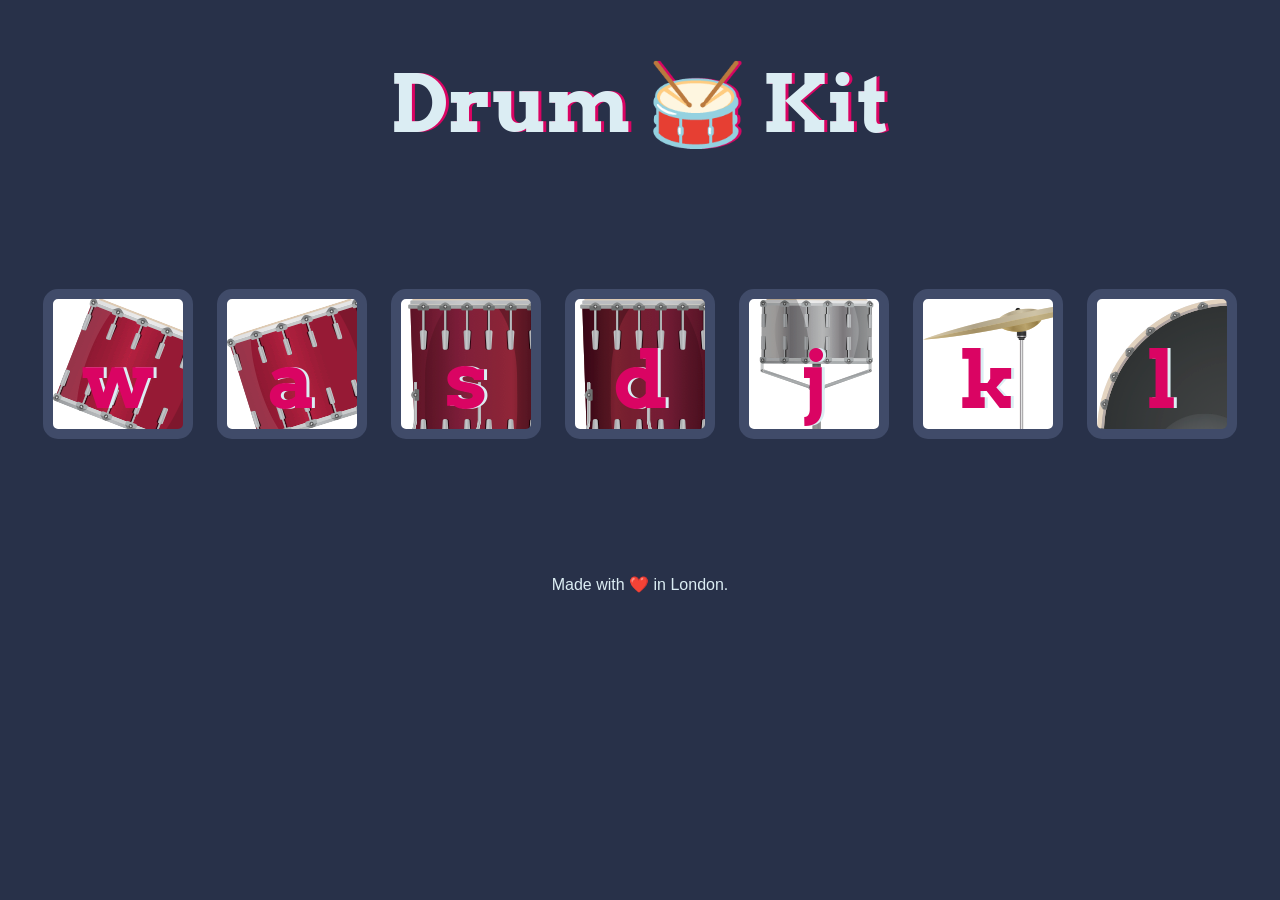
<file: Drum-kit-files/index.html>
<!DOCTYPE html>
<html lang="en" dir="ltr">

<head>
  <meta charset="utf-8">
  <title>Drum Kit</title>
  <link rel="stylesheet" href="../Drum-kit-files/styles.css">
  <link href="https://fonts.googleapis.com/css?family=Arvo" rel="stylesheet">
</head>

<body>

  <h1 id="title">Drum 🥁 Kit</h1>
  <div class="set">
    <button class="w drum">w</button>
    <button class="a drum">a</button>
    <button class="s drum">s</button>
    <button class="d drum">d</button>
    <button class="j drum">j</button>
    <button class="k drum">k</button>
    <button class="l drum">l</button>
  </div>


  <footer>
    Made with ❤️ in London.
  </footer>

  <script src="../Drum-kit-files/index.js"></script>
</body>

</html>
</file>
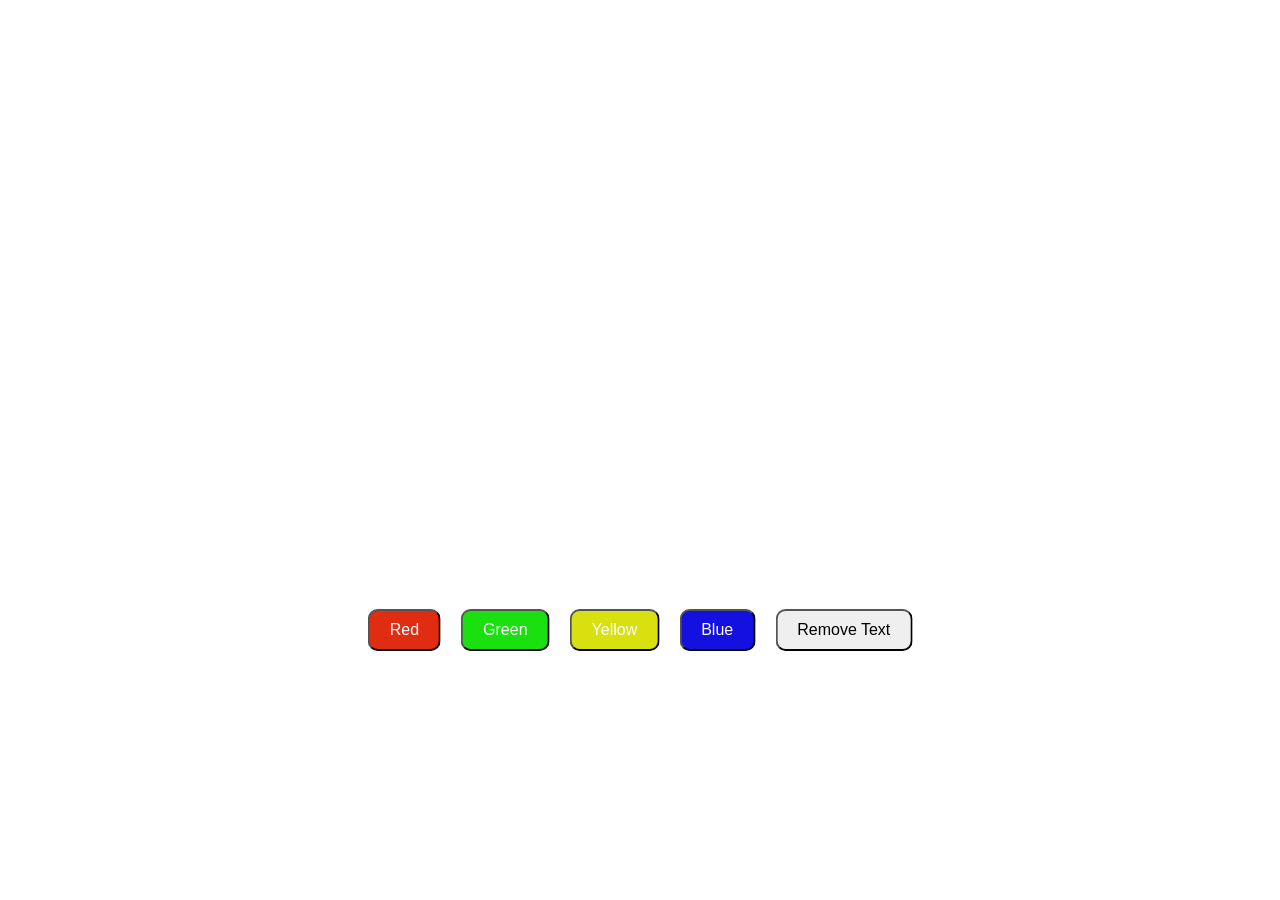
<file: JAVASCRIPT/index.html>
<!DOCTYPE html>
<html lang="en">
<head>
    <meta charset="UTF-8">
    <meta name="viewport" content="width=device-width, initial-scale=1.0">
    <title>test</title>
    <link rel="stylesheet" href="../JAVASCRIPT/style.css">
</head>
<body>
    <div class="container">
        <section>
            <h1 id="text" class="display">Kecleon</h1>
        </section>
    </div>

    <div class="position">
        <div class="btns">
            <button onclick="redColor()">Red</button>
            <button onclick="greenColor()">Green</button>
            <button onclick="yellowColor()">Yellow</button>
            <button onclick="blueColor()">Blue</button>
            <button onclick="removeText()">Remove Text</button>
        </div>
    </div>

    <div class="box"></div>

    <script src="../JAVASCRIPT/index.js"></script>
</body>
</html>
</file>
<file: Drum-kit-files/styles.css>
body {
  text-align: center;
  background-color: #283149;
}

h1 {
  font-size: 5rem;
  color: #DBEDF3;
  font-family: "Arvo", cursive;
  text-shadow: 3px 0 #DA0463;

}

footer {
  color: #DBEDF3;
  font-family: sans-serif;
}

.w {
  background: url(../Drum-kit-files/images/tom1.png);
}

.a {
  background: url(../Drum-kit-files/images/tom2.png);
}

.s {
  background: url(../Drum-kit-files/images/tom3.png);
}

.d {
  background: url(../Drum-kit-files/images/tom4.png);
}

.j {
  background: url(../Drum-kit-files/images/snare.png);
}

.k {
  background: url(../Drum-kit-files/images/crash.png);
}

.l {
  background: url(../Drum-kit-files/images/kick.png);
}

.set {
  margin: 10% auto;
}

.set button:active {
  transform: scale(1.1);
}

.game-over {
  background-color: red;
  opacity: 0.8;
}

.pressed {
  box-shadow: 0 3px 4px 0 #DBEDF3;
  opacity: 0.5;
  /* transition: 0.1s ease-in; */
}

.red {
  color: red;
}

.drum {
  outline: none;
  border: 10px solid #404B69;
  font-size: 5rem;
  font-family: 'Arvo', cursive;
  line-height: 2;
  font-weight: 900;
  color: #DA0463;
  text-shadow: 3px 0 #DBEDF3;
  border-radius: 15px;
  display: inline-block;
  width: 150px;
  height: 150px;
  text-align: center;
  margin: 10px;
  background-color: white;
  /* transition: .3s ease-in; */
}
</file>
<file: JAVASCRIPT/style.css>
.container {
    display: flex;
    flex-direction: column;
    align-items: center;
    gap: 20px;
}

#text {
    /* font-size: 31px; */
    font-weight: bold;
    font-family: "Roboto", sans-serif;
}

.btns {
    display: flex;
    gap: 20px;
}

.btns button {
    padding: 10px 20px;
    font-size: 16px;
    cursor: pointer;
    border-radius: 10px;
    transition: 0.3s ease;
}

.btns button:hover {
    transform: scale(1.2);
}

.btns button:active {
    transform: scale(1.4);
}

.btns button:nth-child(1) {
    background-color: #e02c10;
    color: white;
}

.btns button:nth-child(2) {
    background-color: #1ae010;
    color: white;
}

.btns button:nth-child(3) {
    background-color: #d9e010;
    color: white;
}

.btns button:nth-child(4) {
    background-color: #1310e0;
    color: white;
}

.display {
    display: none;
}

.position {
    position: absolute;
    top: 70%;
    left: 50%;
    transform: translate(-50%, -50%);
}

/* ----------------------------------------------- */

body {
    height: 100vh;
    margin: 0;
}

/* @keyframes move {
  0% {
    transform: translate(0, 0);
  }
  25% {
    transform: translate(100vh, 90vh);
  }
  50% {
    transform: translate(164vh, 50vh);
  }
  75% {
    transform: translate(100vh, 0);
  }
  100% {
    transform: translate(0, 90vh);
  }
} */

/* .box {
    width: 100px;
    height: 100px;
    background-color: #e02c10;
    border-radius: 10px;
    transition: 0.1s ease;
    animation-name: move;
    animation-duration: 4s;
    animation-iteration-count: infinite;
} */
</file>
